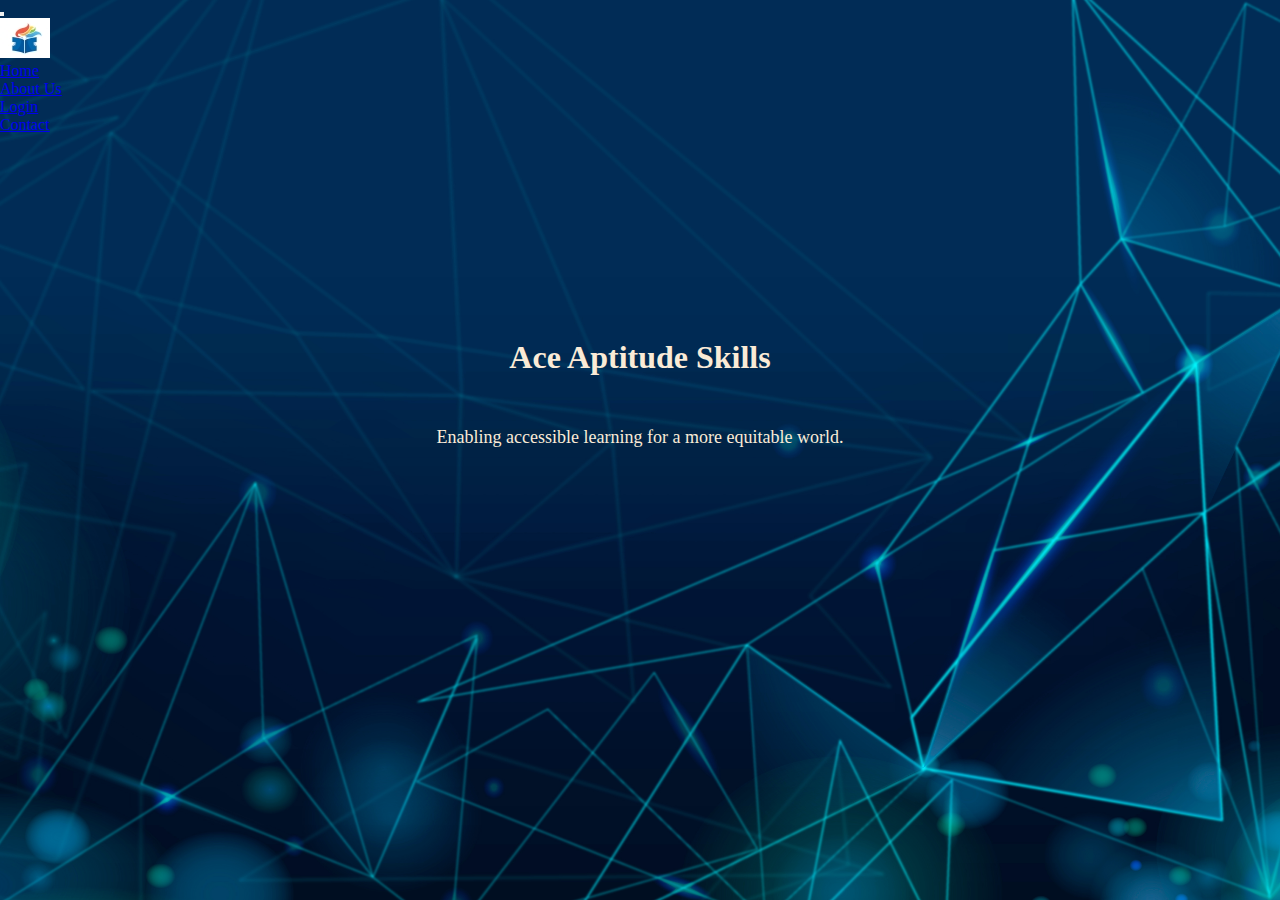
<file: index.html>
<!DOCTYPE html>
<html lang="en">
  <head>
    <!-- Required meta tags -->
    <meta charset="utf-8" />
    <meta name="viewport" content="width=device-width, initial-scale=1" />

    <!-- Bootstrap CSS -->
    <link
      href="https://cdn.jsdelivr.net/npm/bootstrap@5.0.2/dist/css/bootstrap.min.css"
      rel="stylesheet"
      integrity="sha384-EVSTQN3/azprG1Anm3QDgpJLIm9Nao0Yz1ztcQTwFspd3yD65VohhpuuCOmLASjC"
      crossorigin="anonymous"
    />
    <link rel="stylesheet" href="style.css" />
    <title>Aptitude</title>
  </head>
  <body>
    <section class="header">
      <div id="menu" class="fas fa-bars"></div>
      <div class="container">
        <nav class="navbar navbar-expand-lg navbar-dark">
          <div class="container-fluid">
            <a class="navbar-brand" href="#"></a>
            <button
              class="navbar-toggler"
              type="button"
              data-bs-toggle="collapse"
              data-bs-target="#navbarSupportedContent"
              aria-controls="navbarSupportedContent"
              aria-expanded="false"
              aria-label="Toggle navigation"
            >
              <span class="navbar-toggler-icon"></span>
            </button>
            <div class="collapse navbar-collapse" id="navbarSupportedContent">
              <img src="images/Logo.jpg" class="logo">
              <ul class="navbar-nav ms-auto text-right">
                <li class="nav-item">
                  <a class="nav-link active" aria-current="page" href="index.html"
                    >Home</a
                  >
                </li>
                <li class="nav-item">
                  <a class="nav-link active" href="about.html">About Us</a>
                </li>
                <li class="nav-item">
                  <a class="nav-link active" href="login.html">Login</a>
                </li>
                <li class="nav-item">
                  <a class="nav-link nav-link active" href="contact.html">Contact</a>
                </li>
              </ul>
              </form>
            </div>
          </div>
        </nav>
      </div>     
              <div class="feature-box">
                <h1>Ace Aptitude Skills</h1>
                <p>Enabling accessible learning for a more equitable world.</p>
              </div>            
      </div>
    </section>  
    <script
      src="https://cdn.jsdelivr.net/npm/bootstrap@5.0.2/dist/js/bootstrap.bundle.min.js"
      integrity="sha384-MrcW6ZMFYlzcLA8Nl+NtUVF0sA7MsXsP1UyJoMp4YLEuNSfAP+JcXn/tWtIaxVXM"
      crossorigin="anonymous"
    ></script>
  </body>
</html>
</file>
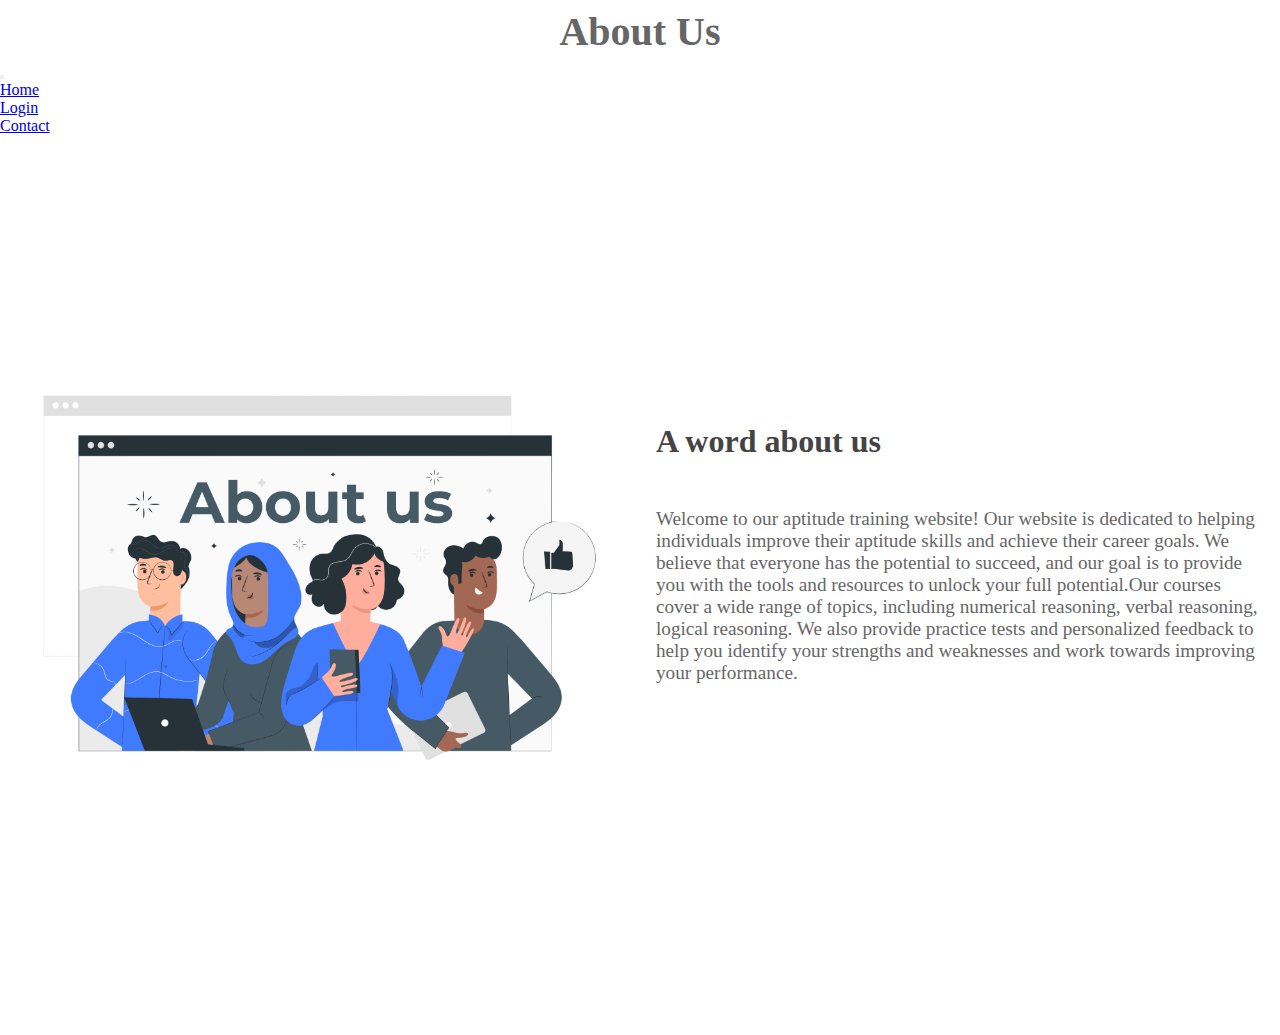
<file: about.html>
<!DOCTYPE html>
<html lang="en">

<head>
  <!-- Required meta tags -->
  <meta charset="utf-8" />
  <meta name="viewport" content="width=device-width, initial-scale=1" />

  <!-- Bootstrap CSS -->
  <link href="https://cdn.jsdelivr.net/npm/bootstrap@5.0.2/dist/css/bootstrap.min.css" rel="stylesheet"
    integrity="sha384-EVSTQN3/azprG1Anm3QDgpJLIm9Nao0Yz1ztcQTwFspd3yD65VohhpuuCOmLASjC" crossorigin="anonymous" />
  <link rel="stylesheet" href="about.css" />
  <title>about</title>
</head>

<body>
  <header>
    <h3 class="heading">About Us</h3>
    <nav class="navbar navbar-expand-lg bg-primary navbar-dark">
      <div class="container-fluid">
        <a class="navbar-brand" href="#"></a>
        <button class="navbar-toggler" type="button" data-bs-toggle="collapse" data-bs-target="#navbarSupportedContent"
          aria-controls="navbarSupportedContent" aria-expanded="false" aria-label="Toggle navigation">
          <span class="navbar-toggler-icon"></span>
        </button>
        <div class="collapse navbar-collapse" id="navbarSupportedContent">
          <ul class="navbar-nav mx-auto">
            <li class="nav-item">
              <a class="nav-link active" aria-current="page" href="index.html">Home</a>
            </li>
            <li class="nav-item">
              <a class="nav-link nav-link active" href="login.html">Login</a>
            </li>
            <li class="nav-item">
              <a class="nav-link nav-link active" href="contact.html">Contact</a>
            </li>
          </ul>
          </form>
        </div>
      </div>
    </nav>
  </header>

  <section class="about">
    <div class="image">
      <img src="./images/about.png" alt="">
    </div>
    <div class="content">
      <h1>A word about us</h1>
      <p>Welcome to our aptitude training website! Our website is dedicated to helping individuals improve their aptitude skills and achieve their career goals.
      We believe that everyone has the potential to succeed, and our goal is to provide you with the tools and resources to unlock your full potential.Our courses cover a wide range of topics, including numerical reasoning, verbal reasoning, logical reasoning. We also provide practice tests and personalized 
      feedback to help you identify your strengths and weaknesses and work towards improving your performance.</p>
    </div>

  </section>
  <script src="https://cdn.jsdelivr.net/npm/bootstrap@5.0.2/dist/js/bootstrap.bundle.min.js"
    integrity="sha384-MrcW6ZMFYlzcLA8Nl+NtUVF0sA7MsXsP1UyJoMp4YLEuNSfAP+JcXn/tWtIaxVXM"
    crossorigin="anonymous"></script>
</body>

</html>
</file>
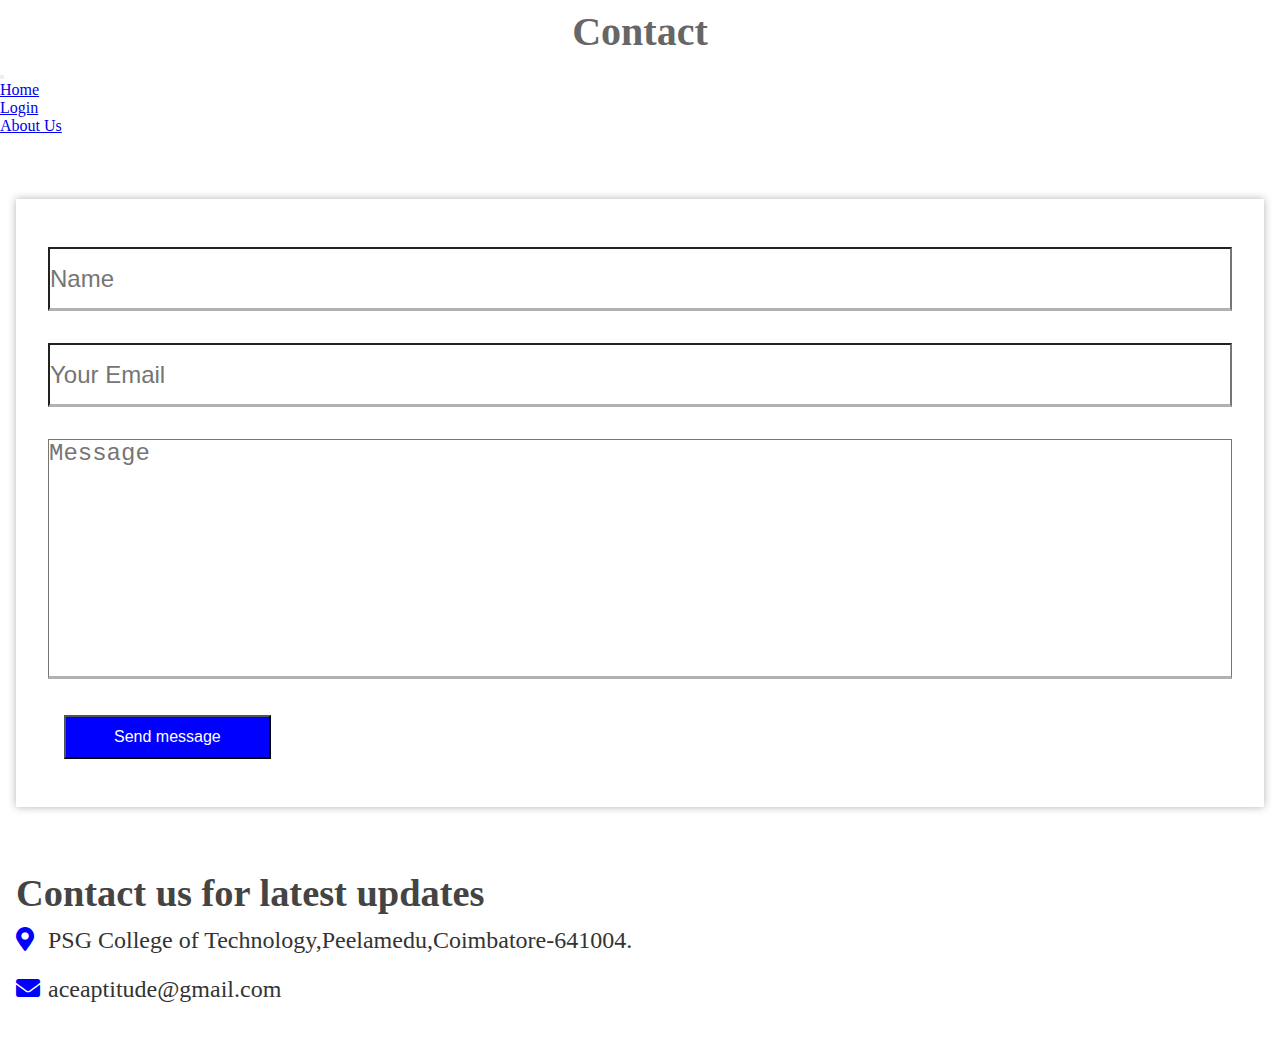
<file: contact.html>
<!DOCTYPE html>
<html lang="en">
  <head>
    <!-- Required meta tags -->
    <meta charset="utf-8" />
    <meta name="viewport" content="width=device-width, initial-scale=1" />

    <!-- Bootstrap CSS -->
    <link
      href="https://cdn.jsdelivr.net/npm/bootstrap@5.0.2/dist/css/bootstrap.min.css"
      rel="stylesheet"
      integrity="sha384-EVSTQN3/azprG1Anm3QDgpJLIm9Nao0Yz1ztcQTwFspd3yD65VohhpuuCOmLASjC"
      crossorigin="anonymous"
    />
    <link rel="stylesheet" href="https://cdnjs.cloudflare.com/ajax/libs/font-awesome/5.15.2/css/all.min.css">
    <link rel="stylesheet" href="about.css" />
    <title>login</title>
  </head>
  <body>
   <header>
    <h3 class="heading">Contact</h3>
    <nav class="navbar navbar-expand-lg bg-primary navbar-dark">
      <div class="container-fluid">
        <a class="navbar-brand" href="#"></a>
        <button
          class="navbar-toggler"
          type="button"
          data-bs-toggle="collapse"
          data-bs-target="#navbarSupportedContent"
          aria-controls="navbarSupportedContent"
          aria-expanded="false"
          aria-label="Toggle navigation"
        >
          <span class="navbar-toggler-icon"></span>
        </button>
        <div class="collapse navbar-collapse" id="navbarSupportedContent">
          <ul class="navbar-nav mx-auto">
            <li class="nav-item">
              <a class="nav-link active" aria-current="page" href="index.html"
                >Home</a
              >
            </li>
            <li class="nav-item">
              <a class="nav-link nav-link active" href="login.html">Login</a>
            </li>  
            <li class="nav-item">
              <a class="nav-link nav-link active" href="about.html">About Us</a>
            </li>
          </ul>
          </form>
        </div>
      </div>
    </nav>
   </header>
   <section class="contact">

    <form action="">

        <input type="name" class="box" placeholder="Name">
        <input type="email" class="box" placeholder="Your email">
        <textarea name="" id="" cols="30" rows="10" class="box message" placeholder="Message"></textarea>    
        <input type="submit" class="btn" value="Send message">
    </form>
    
    <div class="content">
    
        <h3>Contact us for latest updates</h3>
        <div class="icons">
            <i class="fas fa-map-marker-alt"></i> PSG College of Technology,Peelamedu,Coimbatore-641004.
        </div>
        <div class="icons">
            <i class="fas fa-envelope"></i>aceaptitude@gmail.com
        </div>
    
    </div>

</section>

    <script
      src="https://cdn.jsdelivr.net/npm/bootstrap@5.0.2/dist/js/bootstrap.bundle.min.js"
      integrity="sha384-MrcW6ZMFYlzcLA8Nl+NtUVF0sA7MsXsP1UyJoMp4YLEuNSfAP+JcXn/tWtIaxVXM"
      crossorigin="anonymous"
    ></script>
  </body>
</html>
</file>
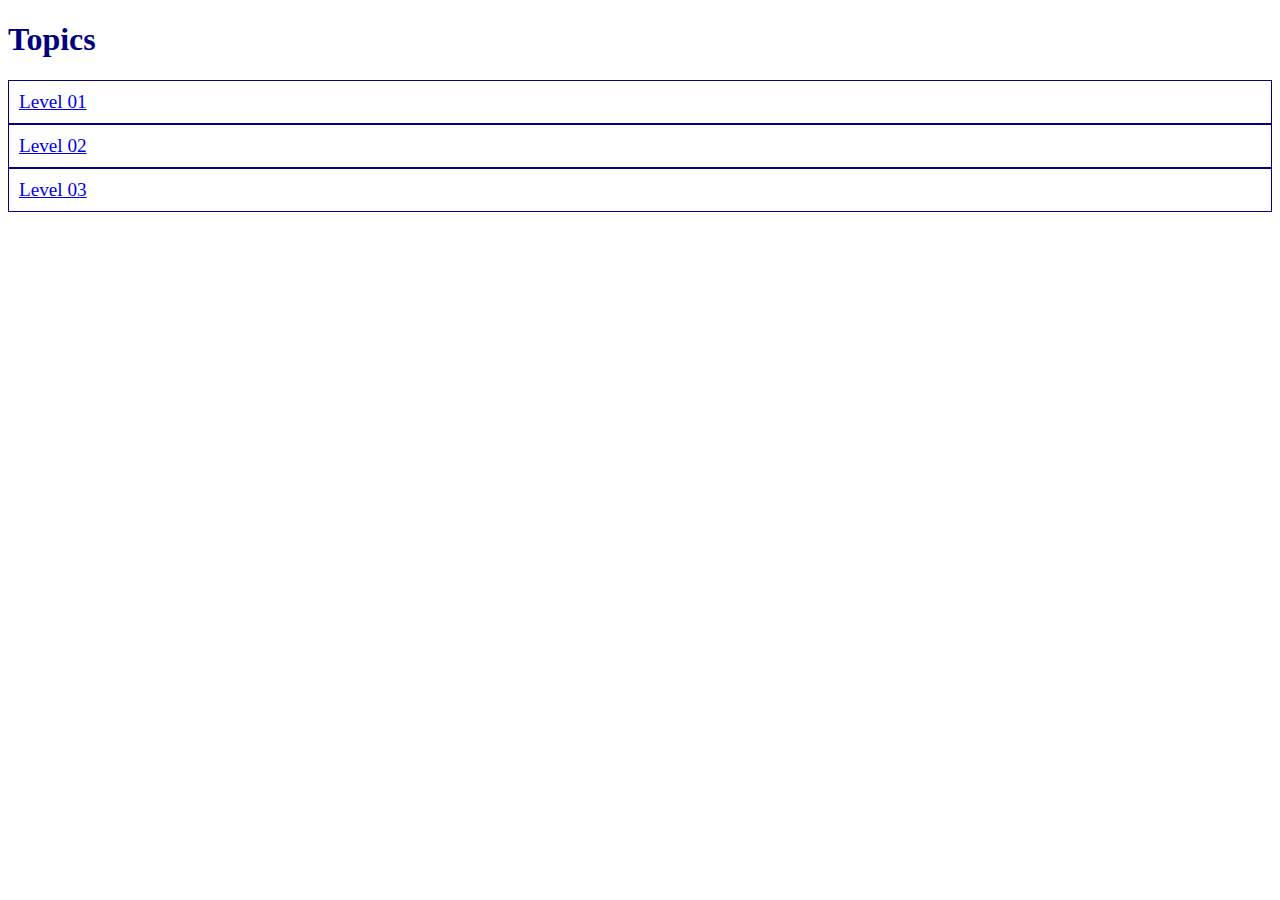
<file: level.html>
<!DOCTYPE html>
<html>
<head>
	<title>Levels</title>
    <link rel="stylesheet" href="test.css">
</head>
<body>
	<h1>Topics</h1>
	<div class="text-blocks">
        <div class="text-block">
          <a href="speed.html">Level 01</a>
        </div>
        <div class="text-block">
          <a href="#">Level 02</a>
        </div>
        <div class="text-block">
          <a href="#">Level 03</a>
        </div>
           
</body>
</html>
</file>
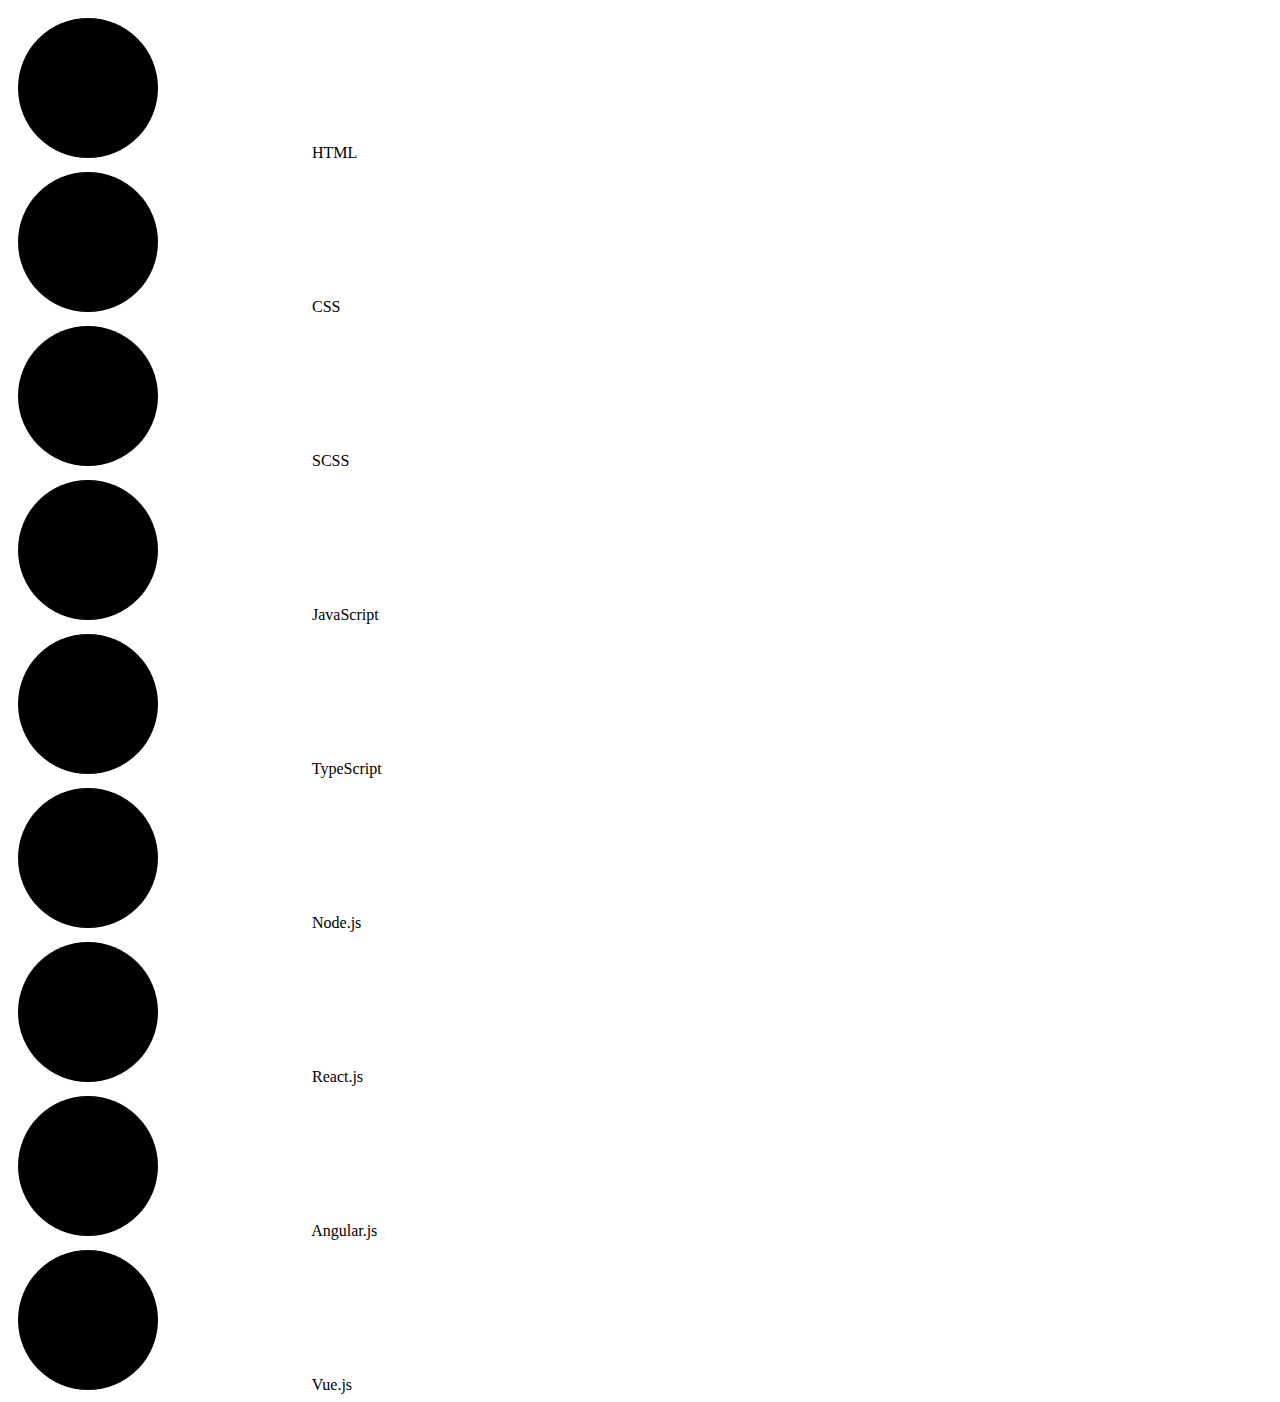
<file: progress.html>
<!DOCTYPE html>
<html lang="en">

<head>
    <meta charset="UTF-8">
    <meta http-equiv="X-UA-Compatible" content="IE=edge">
    <meta name="viewport" content="width=device-width, initial-scale=1.0">
    <link href="https://cdn.jsdelivr.net/npm/bootstrap@5.0.2/dist/css/bootstrap.min.css" rel="stylesheet"
        integrity="sha384-EVSTQN3/azprG1Anm3QDgpJLIm9Nao0Yz1ztcQTwFspd3yD65VohhpuuCOmLASjC" crossorigin="anonymous" />
    <link rel="stylesheet" href="test.css">
    <title>Progress</title>
</head>

<body>
    <div class="container">

        <div class="container__progressbars">
      
          <div class="progressbar">
            <svg class="progressbar__svg">
              <circle cx="80" cy="80" r="70" class="progressbar__svg-circle circle-html shadow-html"> </circle>
            </svg>
            <span class="progressbar__text shadow-html">HTML</span>
          </div>
      
          <div class="progressbar">
            <svg class="progressbar__svg">
              <circle cx="80" cy="80" r="70" class="progressbar__svg-circle circle-css shadow-css"> </circle>
            </svg>
            <span class="progressbar__text shadow-css">CSS</span>
          </div>
      
          <div class="progressbar">
            <svg class="progressbar__svg">
              <circle cx="80" cy="80" r="70" class="progressbar__svg-circle circle-scss shadow-scss"> </circle>
            </svg>
            <span class="progressbar__text shadow-scss">SCSS</span>
          </div>
      
          <div class="progressbar">
            <svg class="progressbar__svg">
              <circle cx="80" cy="80" r="70" class="progressbar__svg-circle circle-js shadow-js"> </circle>
            </svg>
            <span class="progressbar__text shadow-js">JavaScript</span>
          </div>
      
          <div class="progressbar">
            <svg class="progressbar__svg">
              <circle cx="80" cy="80" r="70" class="progressbar__svg-circle circle-ts shadow-ts"> </circle>
            </svg>
            <span class="progressbar__text shadow-ts">TypeScript</span>
          </div>
      
          <div class="progressbar">
            <svg class="progressbar__svg">
              <circle cx="80" cy="80" r="70" class="progressbar__svg-circle circle-node shadow-node"> </circle>
            </svg>
            <span class="progressbar__text shadow-node">Node.js</span>
          </div>
      
          <div class="progressbar">
            <svg class="progressbar__svg">
              <circle cx="80" cy="80" r="70" class="progressbar__svg-circle circle-react shadow-react"> </circle>
            </svg>
            <span class="progressbar__text shadow-react">React.js</span>
          </div>
          <div class="progressbar">
            <svg class="progressbar__svg">
              <circle cx="80" cy="80" r="70" class="progressbar__svg-circle circle-angular shadow-angular"> </circle>
            </svg>
            <span class="progressbar__text shadow-angular">Angular.js</span>
          </div>
          <div class="progressbar">
            <svg class="progressbar__svg">
              <circle cx="80" cy="80" r="70" class="progressbar__svg-circle circle-vue shadow-vue"> </circle>
            </svg>
            <span class="progressbar__text shadow-vue">Vue.js</span>
          </div>
        </div>
      
      </div>
      

    <script src="https://cdn.jsdelivr.net/npm/bootstrap@5.0.2/dist/js/bootstrap.bundle.min.js"
        integrity="sha384-MrcW6ZMFYlzcLA8Nl+NtUVF0sA7MsXsP1UyJoMp4YLEuNSfAP+JcXn/tWtIaxVXM"
        crossorigin="anonymous"></script>
</body>

</html>
</file>
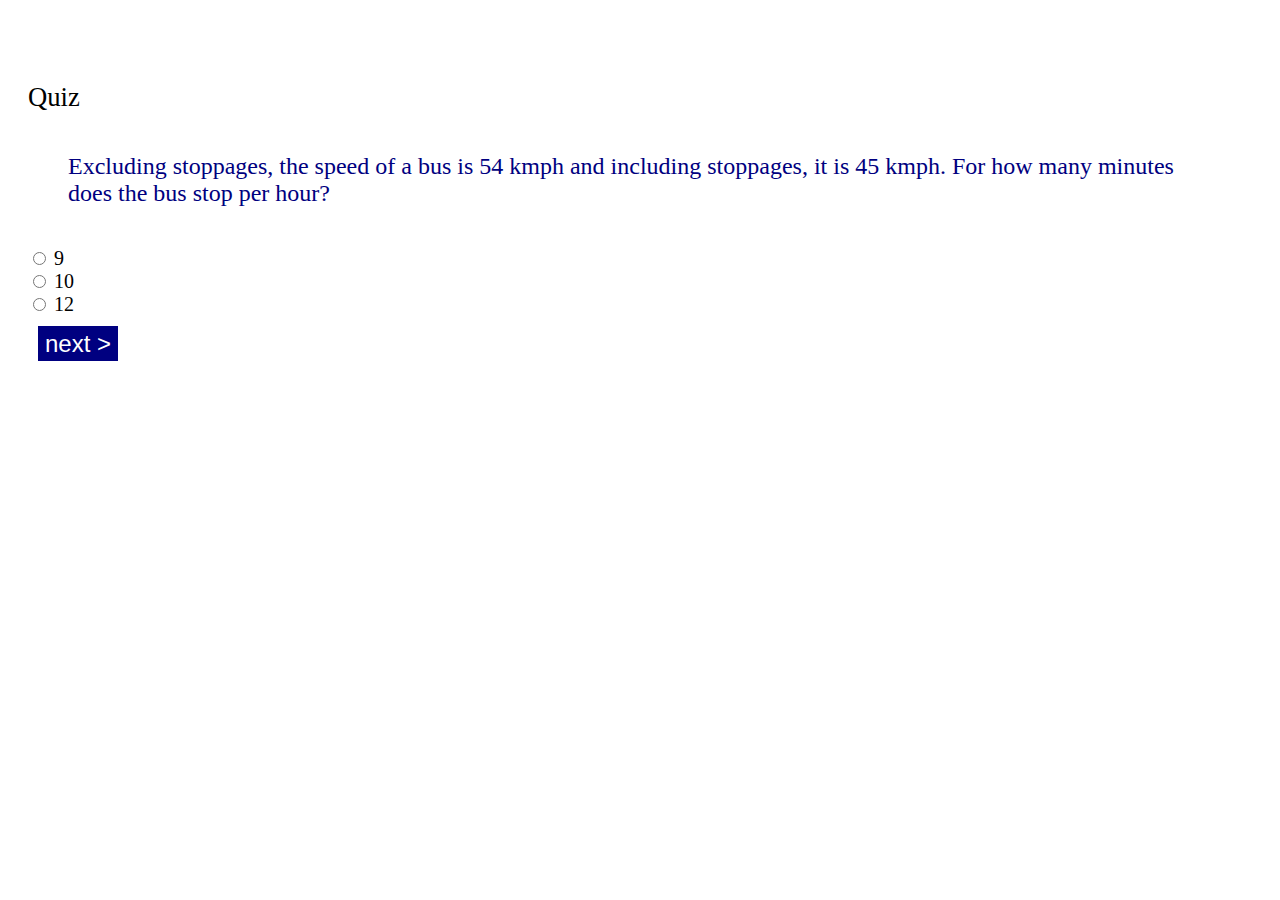
<file: speed.html>
<!DOCTYPE html>
<html lang="en">
<head>
    <meta charset="UTF-8">
    <meta http-equiv="X-UA-Compatible" content="IE=edge">
    <meta name="viewport" content="width=device-width, initial-scale=1.0">
    <link rel="stylesheet" href="speed.css">
    <title>Document</title>
</head>
<body>
    <body>
        <br/><br/><br/>
        <div class="qPanel">
            <div style="font-size:20pt;">Quiz</div>
             <div class="ques" id="question"> 
             </div>
             <div><input type="radio" id="opt1" name="options">
                <span id="optt1"></span>
            </div>
            <div><input type="radio" id="opt2" name="options">
                <span id="optt2"></span>
            </div>
            <div><input type="radio" id="opt3" name="options">
                <span id="optt3"></span>
            </div>
            <div class="lftCss">
            <button class="nxtBtn" onclick="checkAnswer()">next ></button>
            </div>
        </div>
        <script src="data.js"></script>
        <script src="index.js"></script>
    </body>
</body>
</html>
</file>
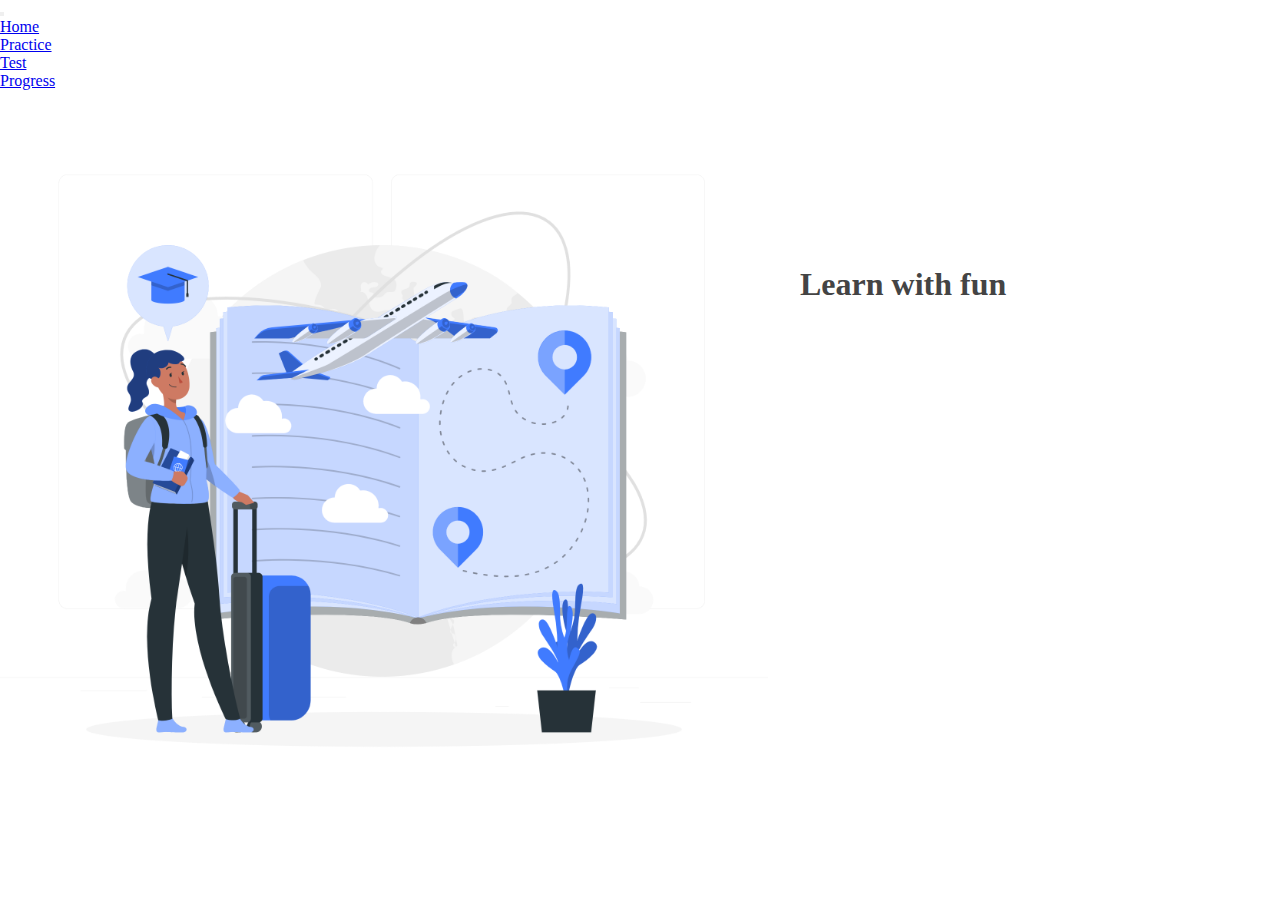
<file: student.html>
<!DOCTYPE html>
<html lang="en">
  <head>
    <!-- Required meta tags -->
    <meta charset="utf-8" />
    <meta name="viewport" content="width=device-width, initial-scale=1" />

    <!-- Bootstrap CSS -->
    <link href="https://cdn.jsdelivr.net/npm/bootstrap@5.0.2/dist/css/bootstrap.min.css" rel="stylesheet"
      integrity="sha384-EVSTQN3/azprG1Anm3QDgpJLIm9Nao0Yz1ztcQTwFspd3yD65VohhpuuCOmLASjC" crossorigin="anonymous">
    <link rel="stylesheet" href="https://cdnjs.cloudflare.com/ajax/libs/font-awesome/5.15.2/css/all.min.css">
    <link rel="stylesheet" href="about.css">
    <title>student</title>
  </head>
  <body>
   <header>
    <nav class="navbar navbar-expand-lg bg-primary navbar-dark">
      <div class="container-fluid">
        <a class="navbar-brand" href="#"></a>
        <button
          class="navbar-toggler"
          type="button"
          data-bs-toggle="collapse"
          data-bs-target="#navbarSupportedContent"
          aria-controls="navbarSupportedContent"
          aria-expanded="false"
          aria-label="Toggle navigation"
        >
          <span class="navbar-toggler-icon"></span>
        </button>
        <div class="collapse navbar-collapse" id="navbarSupportedContent">
          <ul class="navbar-nav mx-auto">
            <li class="nav-item">
              <a class="nav-link active" aria-current="page" href="index.html"
                >Home</a
              >
            </li>
            <li class="nav-item">
                <a class="nav-link nav-link active"
                 href="test.html">Practice</a>
            </li>
            <li class="nav-item">
                <a class="nav-link nav-link active" href="test1.html">Test</a>
            </li>
            <li class="nav-item">
              <a class="nav-link nav-link active"  href="progress.html">Progress</a>
            </li>
          </ul>
          </form>
        </div>
      </div>
    </nav>
   </header>
   <section class="studlog">
    <div class="image">
      <img src="./images/student.png" alt="">
    </div>
    <div class="content">
      <h1>Learn with fun</h1>
    </div>

  </section>
   <script
   src="https://cdn.jsdelivr.net/npm/bootstrap@5.0.2/dist/js/bootstrap.bundle.min.js"
   integrity="sha384-MrcW6ZMFYlzcLA8Nl+NtUVF0sA7MsXsP1UyJoMp4YLEuNSfAP+JcXn/tWtIaxVXM"
   crossorigin="anonymous"
 ></script>
</body>
</html>
</file>
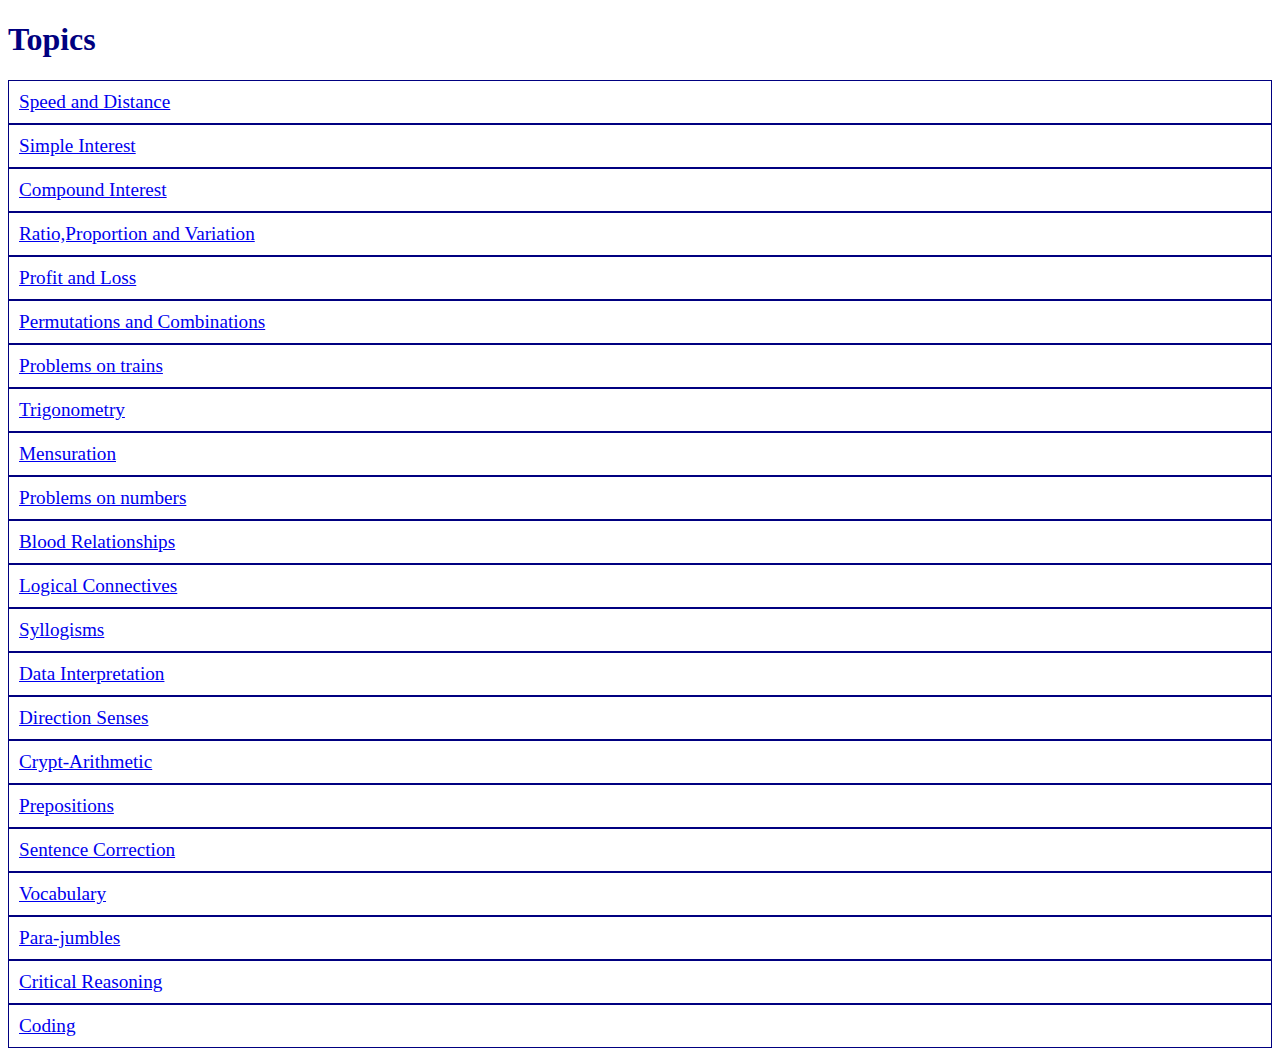
<file: test.html>
<!DOCTYPE html>
<html>
<head>
	<title>Topics</title>
    <link rel="stylesheet" href="test.css">
</head>
<body>
	<h1>Topics</h1>
	<div class="text-blocks">
        <div class="text-block">
          <a href="level.html">Speed and Distance</a>
        </div>
        <div class="text-block">
          <a href="#">Simple Interest</a>
        </div>
        <div class="text-block">
          <a href="#">Compound Interest</a>
        </div>
        <div class="text-block">
          <a href="#">Ratio,Proportion and Variation</a>
        </div>
        <div class="text-block">
          <a href="#">Profit and Loss</a>
        </div>
        <div class="text-block">
          <a href="#">Permutations and Combinations</a>
        </div>
        <div class="text-block">
          <a href="#">Problems on trains</a>
        </div>
        <div class="text-block">
          <a href="#">Trigonometry</a>
        </div>
        <div class="text-block">
          <a href="#">Mensuration</a>
        </div>
        <div class="text-block">
          <a href="#">Problems on numbers</a>
        </div>
        <div class="text-block">
          <a href="#">Blood Relationships</a>
        </div>
        <div class="text-block">
          <a href="#">Logical Connectives</a>
        </div>
        <div class="text-block">
          <a href="#">Syllogisms</a>
        </div>
        <div class="text-block">
          <a href="#">Data Interpretation</a>
        </div>
        <div class="text-block">
          <a href="#">Direction Senses</a>
        </div>
        <div class="text-block">
          <a href="#">Crypt-Arithmetic</a>
        </div>
        <div class="text-block">
          <a href="#">Prepositions</a>
        </div>
        <div class="text-block">
          <a href="#">Sentence Correction</a>
        </div>
        <div class="text-block">
          <a href="#">Vocabulary</a>
        </div>
        <div class="text-block">
          <a href="#">Para-jumbles</a>
        </div>
        <div class="text-block">
          <a href="#">Critical Reasoning</a>
        </div>
        <div class="text-block">
          <a href="#">Coding</a>
        </div>
     
     
     
     
     
     
     
     
     
     
     
     
     
      
</body>
</html>
</file>
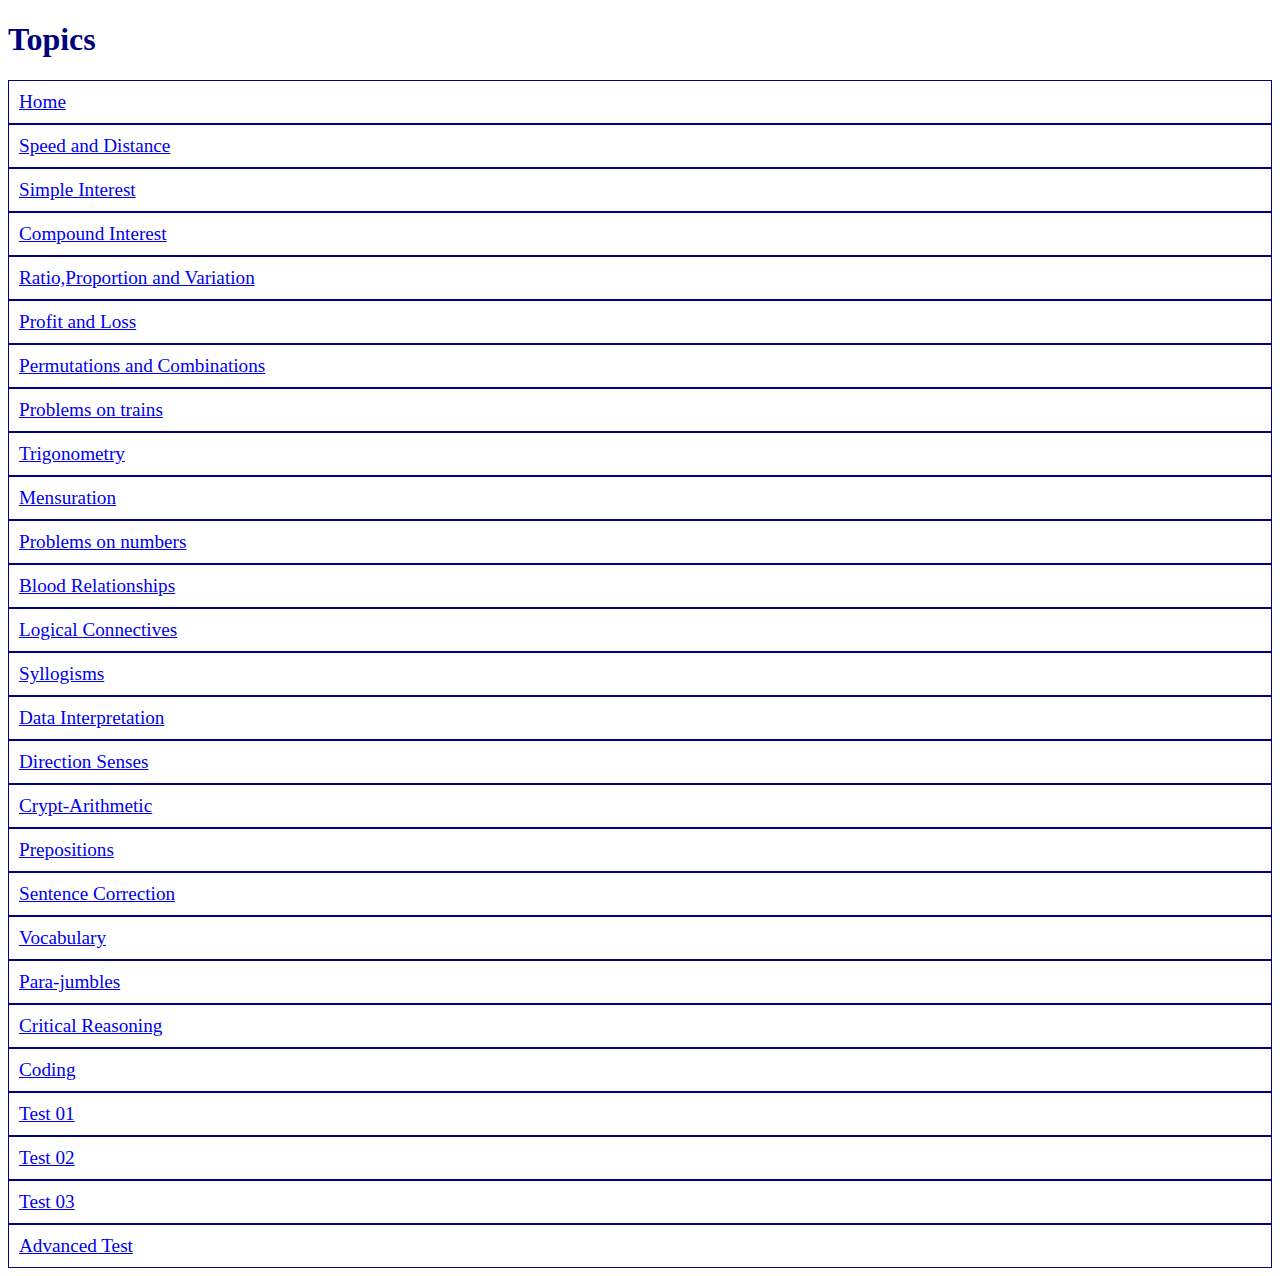
<file: test1.html>
<!DOCTYPE html>
<html>
<head>
	<title>Topics</title>
    <link rel="stylesheet" href="test.css">
</head>
<body>
	<h1>Topics</h1>
	<div class="text-blocks">
    <div class="text-block">
      <a href="student.html">Home</a>
    </div>
        <div class="text-block">
          <a href="#">Speed and Distance</a>
        </div>
        <div class="text-block">
          <a href="#">Simple Interest</a>
        </div>
        <div class="text-block">
          <a href="#">Compound Interest</a>
        </div>
        <div class="text-block">
          <a href="#">Ratio,Proportion and Variation</a>
        </div>
        <div class="text-block">
          <a href="#">Profit and Loss</a>
        </div>
        <div class="text-block">
          <a href="#">Permutations and Combinations</a>
        </div>
        <div class="text-block">
          <a href="#">Problems on trains</a>
        </div>
        <div class="text-block">
          <a href="#">Trigonometry</a>
        </div>
        <div class="text-block">
          <a href="#">Mensuration</a>
        </div>
        <div class="text-block">
          <a href="#">Problems on numbers</a>
        </div>
        <div class="text-block">
          <a href="#">Blood Relationships</a>
        </div>
        <div class="text-block">
          <a href="#">Logical Connectives</a>
        </div>
        <div class="text-block">
          <a href="#">Syllogisms</a>
        </div>
        <div class="text-block">
          <a href="#">Data Interpretation</a>
        </div>
        <div class="text-block">
          <a href="#">Direction Senses</a>
        </div>
        <div class="text-block">
          <a href="#">Crypt-Arithmetic</a>
        </div>
        <div class="text-block">
          <a href="#">Prepositions</a>
        </div>
        <div class="text-block">
          <a href="#">Sentence Correction</a>
        </div>
        <div class="text-block">
          <a href="#">Vocabulary</a>
        </div>
        <div class="text-block">
          <a href="#">Para-jumbles</a>
        </div>
        <div class="text-block">
          <a href="#">Critical Reasoning</a>
        </div>
        <div class="text-block">
          <a href="#">Coding</a>
        </div>    
        <div class="text-block">
            <a href="#">Test 01</a>
        </div>    <div class="text-block">
            <a href="#">Test 02</a>
        </div>    <div class="text-block">
            <a href="#">Test 03</a>
        </div>    
        <div class="text-block">
            <a href="#">Advanced Test</a>
          </div>      
</body>
</html>
</file>
<file: style.css>
*
{
    margin: 0px;
    padding: 0px;
    box-sizing: border-box;
}

body{
    color: antiquewhite;
    font-style:normal;
    background-image: url('./images/background.jpg');
    background-repeat: no-repeat;
    height: 100vh;
    width: 100%;
    background-size: cover;
    background-position: center;
}

.feature-box h1{
    margin-top: 16%;
    text-align:center;
}

.feature-box h5{
    text-align: center;
    color: antiquewhite;
}

.feature-box p{
    margin-top: 4%;
    text-align: center;
    font-style: unset;
    font-size: large;
}
</file>
<file: about.css>
* {
  margin: 0px;
  padding: 0px;
  box-sizing: border-box;
}

header .heading {
  padding: 0.5rem;
  color: #666;
  text-align: center;
  font-size: 2.5rem;
}

header .navbar ul li a:hover {
  background-color: navy;
}

.about {
  min-height: 100vh;
  display: flex;
  align-items: center;
  justify-content: space-around;
  flex-wrap: wrap;
  padding-bottom: 2rem;
}

.btn {
  font-size: 1rem;
  padding: 0.7rem 3rem;
  background: blue;
  color: #fff;
  margin-top: 1rem;
  cursor: pointer;
  margin: 1rem;
}

.btn:hover {
  background: navy;
}

.about .image {
  flex: 1 1 40rem;
}

.about .image img {
  width: 100%;
}

.about .content {
  flex: 1 1 40rem;
}

.about .content h1 {
  font-size: 2rem;
  color: #444;
  margin: 1rem;
}

.about .content p {
  font-size: 1.2rem;
  color: #666;
  padding: 2rem 0;
  margin: 1rem;
}

.contact {
  min-height: 100vh;
  display: flex;
  align-items: center;
  justify-content: space-around;
  flex-wrap: wrap;
}

.contact form {
  flex: 1 1 40rem;
  padding: 2rem;
  margin: 1rem;
  margin-top: 4rem;
  box-shadow: 0 0 0.5rem rgba(0, 0, 0, 0.3);
}

.contact .content {
  flex: 1 1 40rem;
  padding: 3rem 1rem;
}

.contact form .box {
  width: 100%;
  color: #333;
  height: 4rem;
  font-size: 1.5rem;
  border-bottom: 0.2rem solid rgba(0, 0, 0, 0.3);
  text-transform: none;
  margin: 1rem 0;
}

.contact form .box::placeholder {
  text-transform: capitalize;
}

.contact form .box:focus {
  border-color: var(--orange);
}

.contact form .message {
  height: 15rem;
  resize: none;
}

.contact .content h3 {
  font-size: 2.4rem;
  color: #444;
}

.contact .content p {
  font-size: 1.5rem;
  color: #666;
  padding: 1rem 0;
}

.contact .content .icons {
  font-size: 1.5rem;
  color: #333;
  padding: 0.7rem 0;
}

.contact .content .icons i {
  padding-right: 0.5rem;
  color: blue;
}

.student .login {
  width: 360px;
  height: min-content;
  padding: 20px;
  border-radius: 12px;
  background: #fff;
}

.student .login h1 {
  font-size: 36px;
  margin-bottom: 25px;
}

.student .login form {
  font-size: 20px;
}

.student .login form .form-group {
  margin-bottom: 12px;
}

.student form input[type="submit"] {
  font-size: 20px;
  margin-top: 15px;
}

.studlog .image {
  flex: 1 1 40rem;
}

.studlog img {
  width: 60%;
  float: left;
}


.studlog .content h1{
  font-size: 2rem;
  color: #444;
  margin: 11rem;
  margin-left: 2rem;
  float: left;
}


@media (max-width: 768px) {
  html {
    font-size: 55%;
  }
}

@media (max-width: 500px) {
  html {
    font-size: 50%;
  }
}
</file>
<file: test.css>
.text-blocks {
    display: flex;
    flex-wrap: wrap;
  }
  
  .text-block {
    border: 1px solid navy;
    padding: 10px;
    width: 100%;
    cursor: pointer;
    color: navy;
    font-size: 1.2rem;
  }
  
  body h1{
    color: navy;
  }
  .text-block:hover {
    background-color:white;
  }
  .animated-progress {
    width: 300px;
    height: 30px;
    border-radius: 5px;
    margin: 20px 10px;
    border: 1px solid rgb(189, 113, 113);
    overflow: hidden;
    position: relative;
  }
</file>
<file: speed.css>
body{
    background-color: white;
}
.qPanel{
    border-color: black;
    border-radius : 20px ;
    padding: 20px ;
    height: 160px ;
    font-size: 15pt;
    box-shadow: inset;
}
.ques{
    font-size : 18pt;
    padding: 40px;
    color: navy;
}
.nxtBtn{
    float: left;
    border:none ;
    font-size: 18pt ;
    background-color: navy ;
    color: white;
    width: 80px ;
    height: 35px ;
}
.lftCss{
    padding: 10px;
    float: left;
}
</file>
